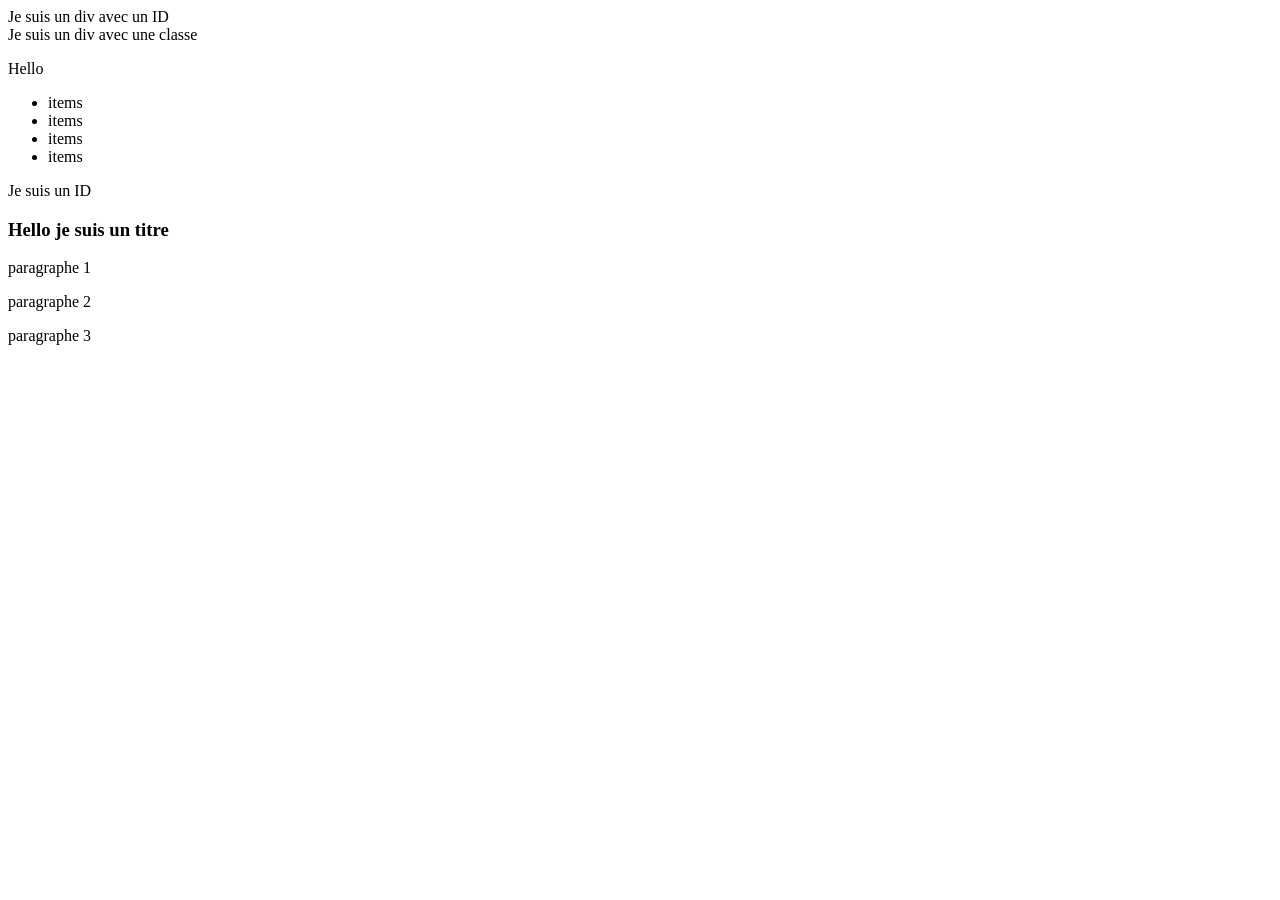
<file: 01-Notion-de-base/12-Selecteurs/index.html>
<!doctype html>
<html lang="en">
  <head>
    <meta charset="UTF-8" />
    <meta name="viewport" content="width=device-width, initial-scale=1.0" />
    <title>Document</title>
  </head>
  <body>
    <div id="myDiv">Je suis un div avec un ID</div>
    <div id="myClass">Je suis un div avec une classe</div>

    <p>Hello</p>

    <ul>
      <li>items</li>
      <li>items</li>
      <li>items</li>
      <li>items</li>
    </ul>

    <p id="myStr">Je suis un ID</p>

    <h3 class="title">Hello je suis un titre</h3>

    <p class="p1">paragraphe 1</p>
    <p class="p2">paragraphe 2</p>
    <p class="p3">paragraphe 3</p>

    <script src="./app.js"></script>
  </body>
</html>
</file>
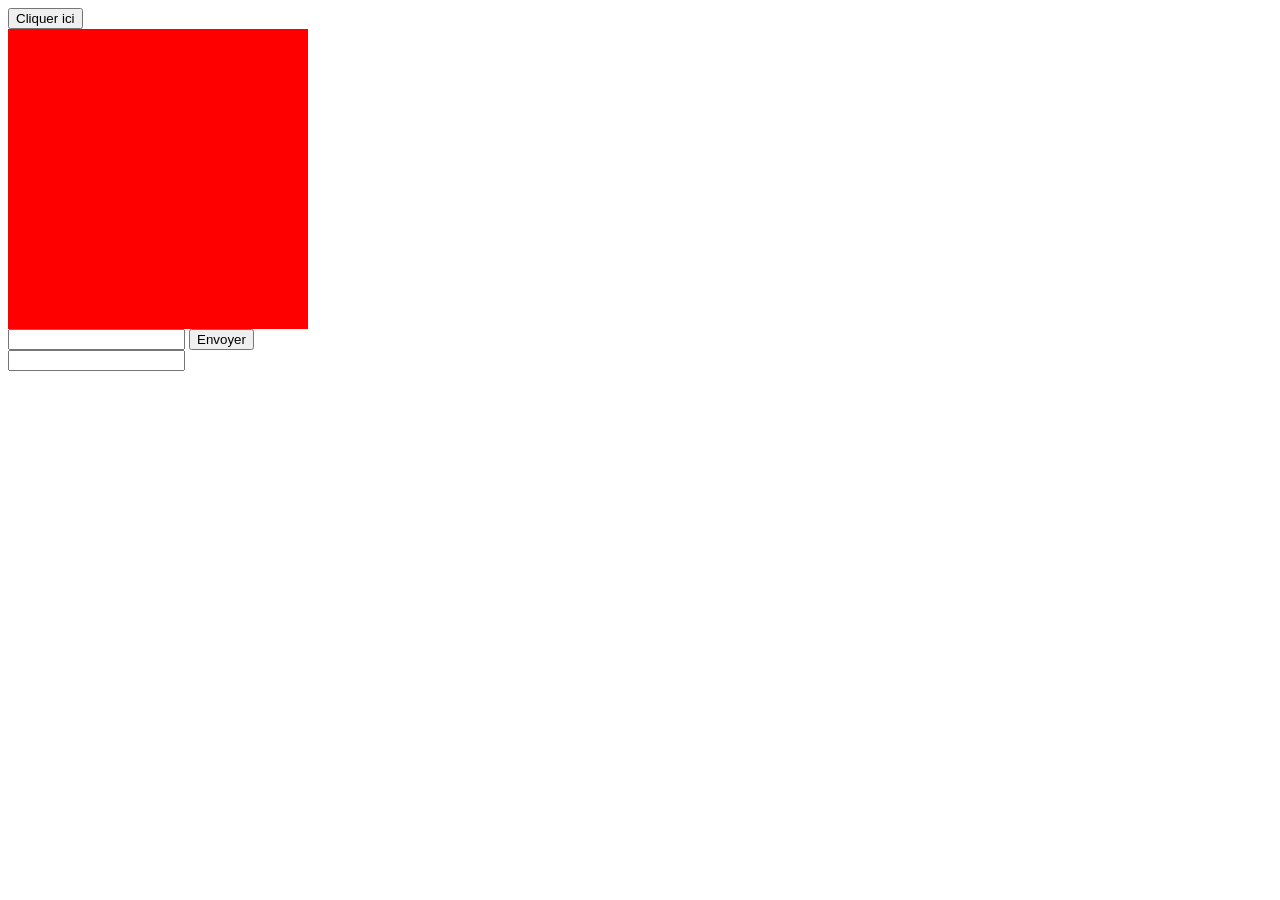
<file: 01-Notion-de-base/13-Les-Evenements/index.html>
<!doctype html>
<html lang="en">
  <head>
    <meta charset="UTF-8" />
    <meta name="viewport" content="width=device-width, initial-scale=1.0" />
    <title>Document</title>
  </head>
  <body>

    <button>Cliquer ici</button>

    <div class="box" style="width: 300px; height: 300px; background: red;"></div>

    <form action="">
      <input type="text" />
      <button>Envoyer</button>
    </form>

    <input type="text" id="str" />

    <script src="./app.js"></script>
  </body>
</html>
</file>
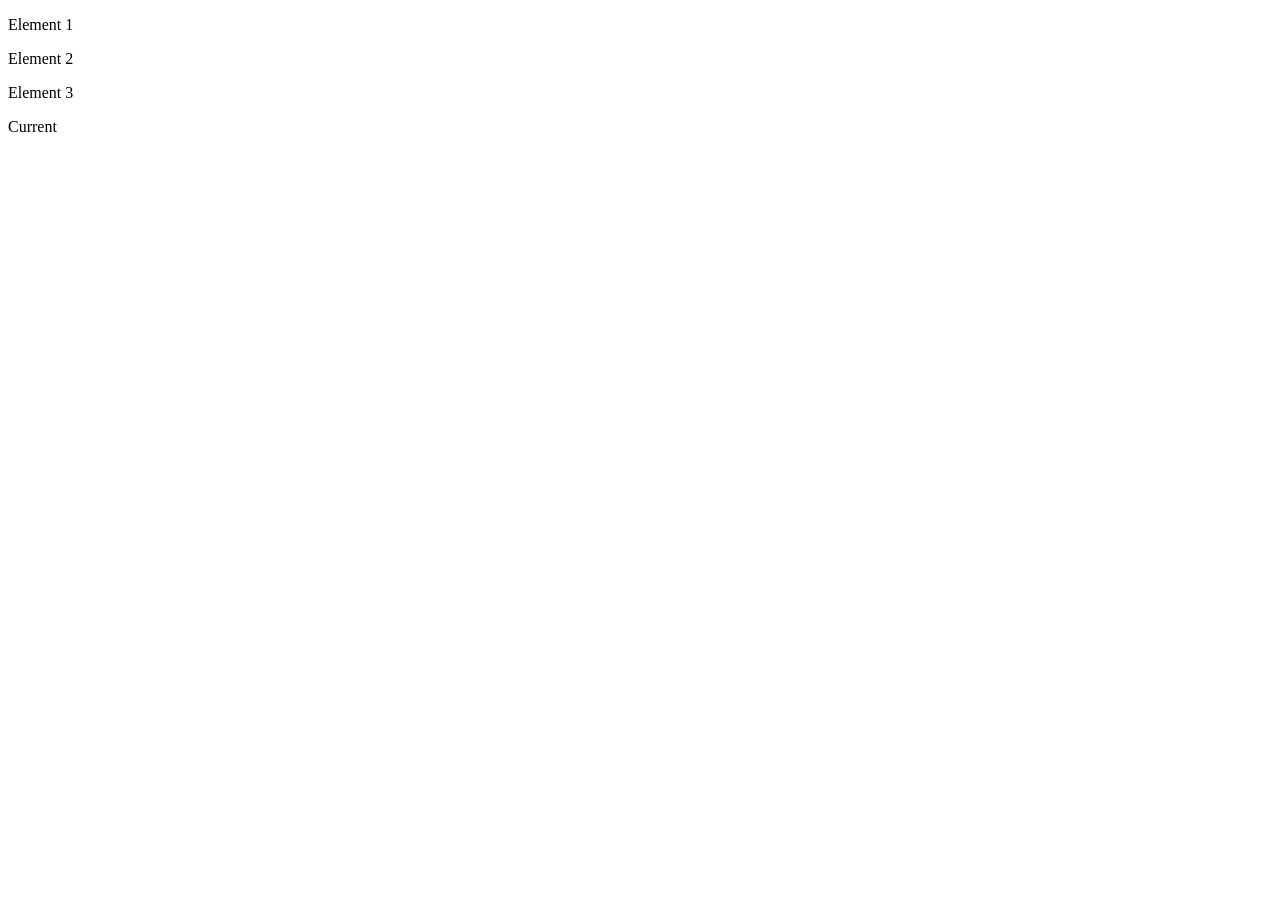
<file: 01-Notion-de-base/18-System-Parentt-Enfant/index.html>
<!doctype html>
<html lang="en">
  <head>
    <meta charset="UTF-8" />
    <meta name="viewport" content="width=device-width, initial-scale=1.0" />
    <title>Document</title>
  </head>
  <body>
    <div id="parent">
      <p id="child">Element 1</p>
      <p>Element 2</p>
      <p>Element 3</p>
    </div>

    <p id="current">Current</p>
    <script src="./app.js"></script>
  </body>
</html>
</file>
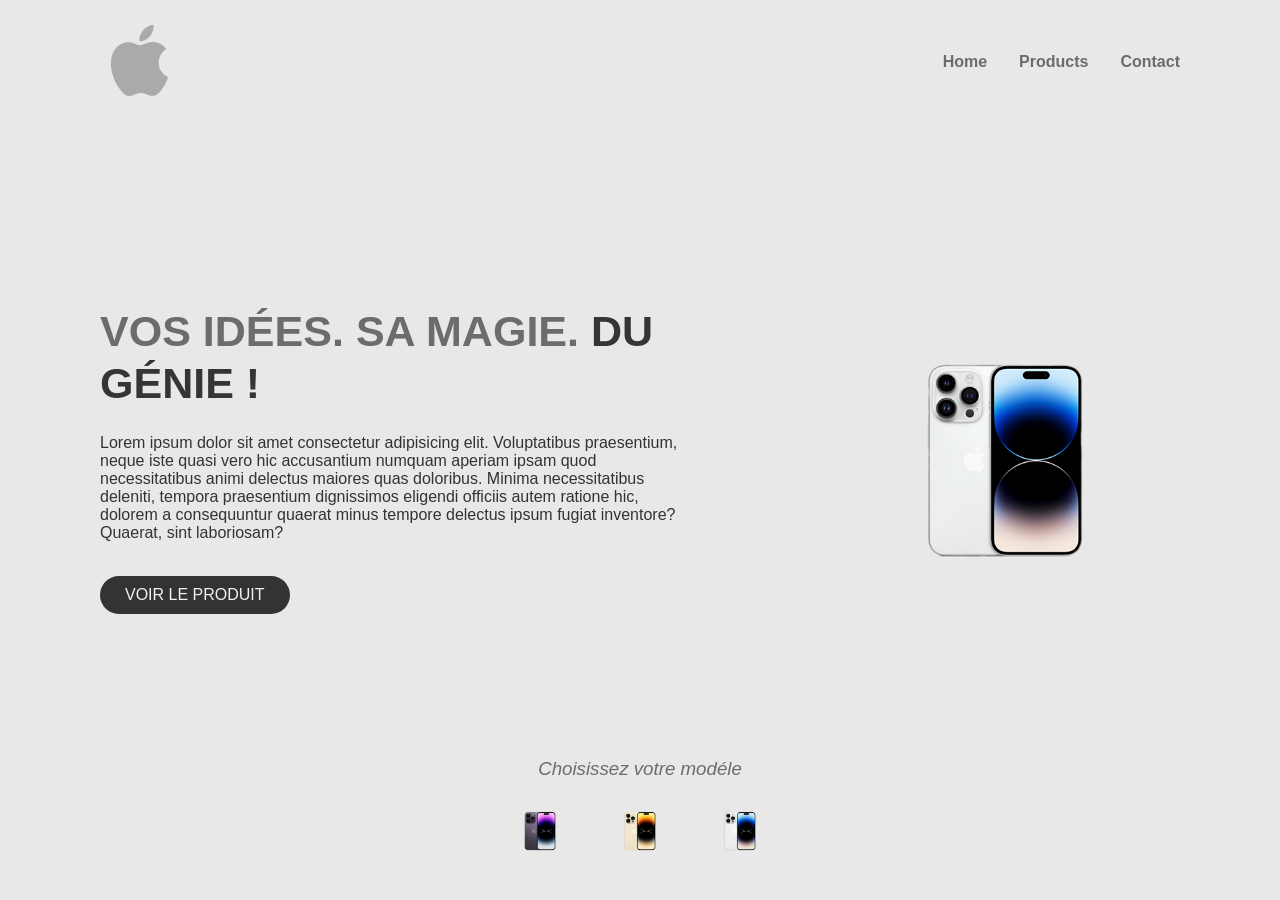
<file: 01-Notion-de-base/21-Apple-Project/index.html>
<!doctype html>
<html lang="fr">
  <head>
    <meta charset="UTF-8" />
    <meta http-equiv="X-UA-Compatible" content="IE=edge" />
    <meta name="viewport" content="width=device-width, initial-scale=1.0" />
    <link rel="stylesheet" href="style.css" />
    <title>Apple</title>
  </head>
  <body>
    <section class="global">
      <header>
        <a href="#" class="logo">
          <img src="./src/logo.png" alt="" />
        </a>
        <ul>
          <li>
            <a href="#">Home</a>
          </li>
          <li>
            <a href="#">Products</a>
          </li>
          <li>
            <a href="#">Contact</a>
          </li>
        </ul>
      </header>
      <div class="content">
        <div class="box">
          <h2>Vos idées. Sa magie. <span>Du génie !</span></h2>
          <p>
            Lorem ipsum dolor sit amet consectetur adipisicing elit.
            Voluptatibus praesentium, neque iste quasi vero hic accusantium
            numquam aperiam ipsam quod necessitatibus animi delectus maiores
            quas doloribus. Minima necessitatibus deleniti, tempora praesentium
            dignissimos eligendi officiis autem ratione hic, dolorem a
            consequuntur quaerat minus tempore delectus ipsum fugiat inventore?
            Quaerat, sint laboriosam?
          </p>
          <a href="#">Voir le produit</a>
        </div>
        <div class="box-img">
          <img src="./src/Iphone-03.png" alt="" class="phone" />
        </div>
      </div>
      <h3>Choisissez votre modéle</h3>
      <ul class="cont-imgs">
        <li>
          <img
            src="./src/Iphone-01.png"
            onclick="
              slider('./src/Iphone-01.png');
              couleur('#9d9d9d');
            "
            alt=""
          />
        </li>
        <li>
          <img
            src="./src/Iphone-02.png"
            onclick="
              slider('./src/Iphone-02.png');
              couleur('#eef1d5');
            "
            alt=""
          />
        </li>
        <li>
          <img
            src="./src/Iphone-03.png"
            onclick="
              slider('./src/Iphone-03.png');
              couleur('#e8e8e8');
            "
            alt=""
          />
        </li>
      </ul>
    </section>

    <script src="./app.js"></script>
  </body>
</html>
</file>
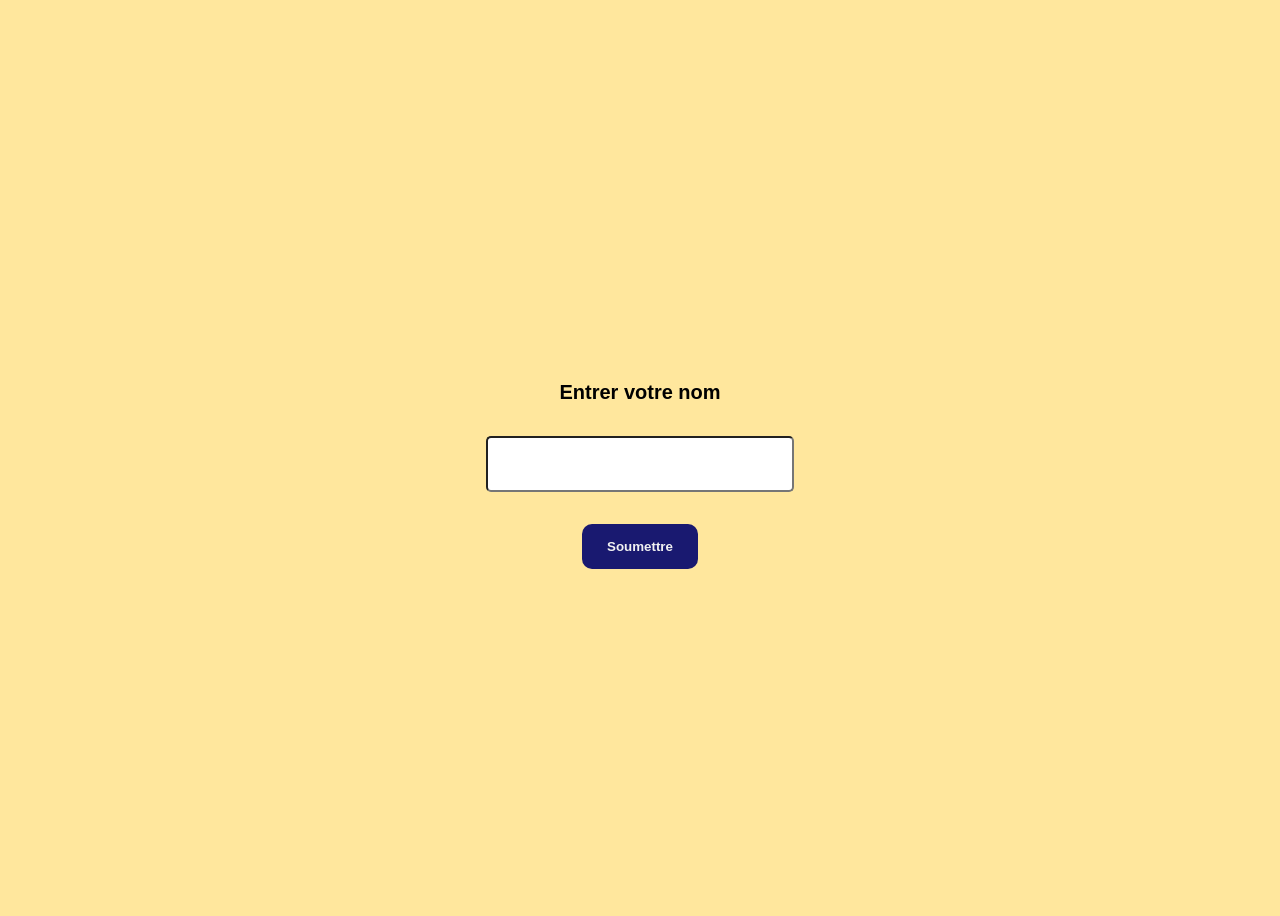
<file: 01-Notion-de-base/22-Exercice-prenom/index.html>
<!doctype html>
<html lang="en">
  <head>
    <meta charset="UTF-8" />
    <meta name="viewport" content="width=device-width, initial-scale=1.0" />
    <link rel="stylesheet" href="style.css" />
    <title>Document</title>
  </head>
  <body>
    <div class="container">
      <h1></h1>
      <form>
        <label for="nom">Entrer votre nom</label>
        <input type="text" id="nom" />
        <button onclick="getValue()">Soumettre</button>
      </form>
    </div>
    <script src="./app.js"></script>
  </body>
</html>
</file>
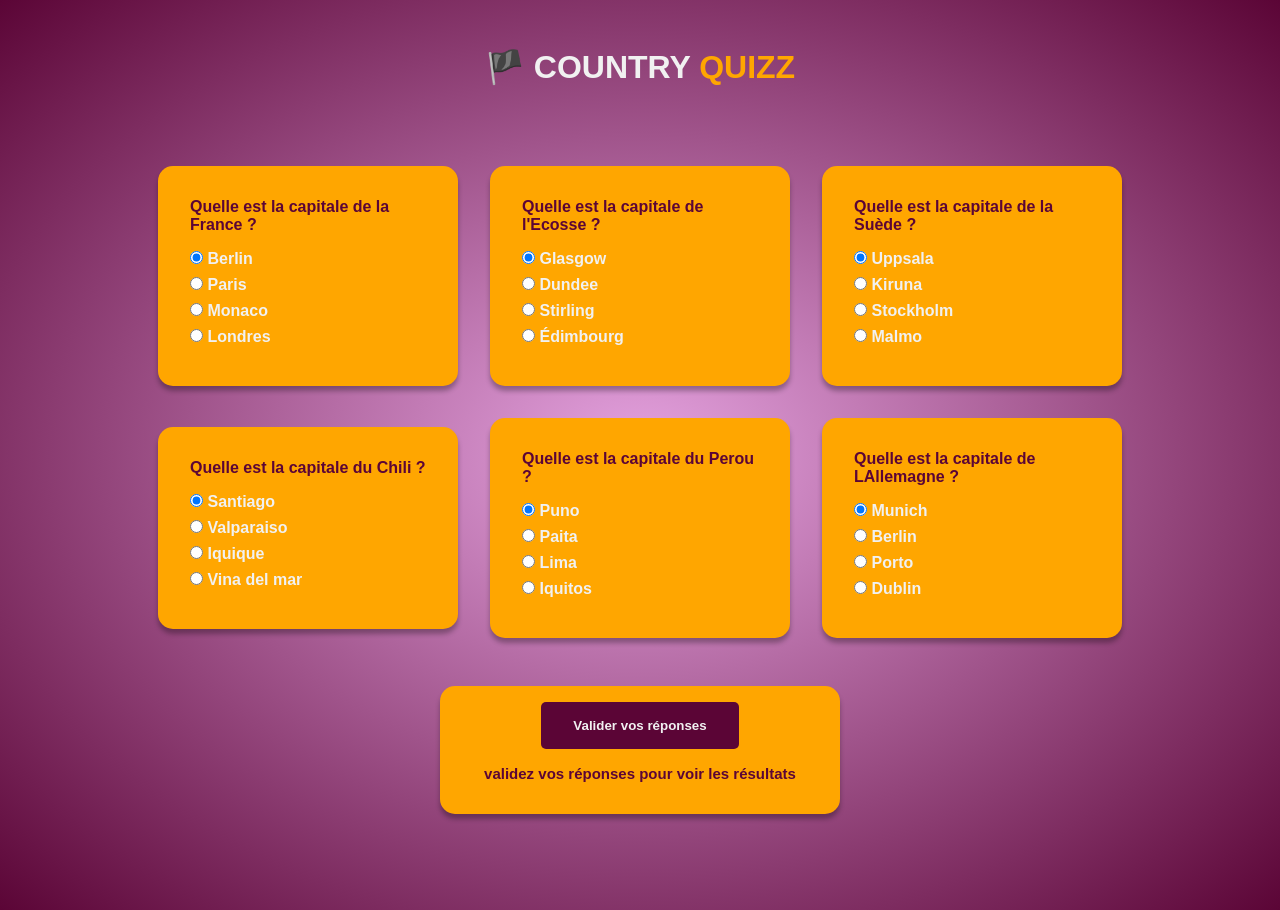
<file: 02-Tableaux/25-exercice-quizz/index.html>
<!doctype html>
<html lang="en">
  <head>
    <meta charset="UTF-8" />
    <meta http-equiv="X-UA-Compatible" content="IE=edge" />
    <meta name="viewport" content="width=device-width, initial-scale=1.0" />
    <link rel="stylesheet" href="style.css" />
    <title>Quizz</title>
  </head>

  <body>
    <h1>🏴 Country <span>Quizz</span></h1>
    <div class="container">
      <form class="quizz-form">
        <div class="container-question">
          <div class="box-question">
            <h4>Quelle est la capitale de la France ?</h4>
            <div>
              <input type="radio" name="q1" id="Berlin" value="a" checked />
              <label for="Berlin">Berlin</label>
            </div>
            <div>
              <input type="radio" name="q1" id="Paris" value="b" />
              <label for="Paris">Paris</label>
            </div>
            <div>
              <input type="radio" name="q1" id="Monaco" value="c" />
              <label for="Monaco">Monaco</label>
            </div>
            <div>
              <input type="radio" name="q1" id="Londres" value="d" />
              <label for="Londres">Londres</label>
            </div>
          </div>

          <div class="box-question">
            <h4>Quelle est la capitale de l'Ecosse ?</h4>
            <div>
              <input type="radio" name="q2" id="Glasgow" value="a" checked />
              <label for="Glasgow">Glasgow</label>
            </div>
            <div>
              <input type="radio" name="q2" id="Dundee" value="b" />
              <label for="Dundee">Dundee</label>
            </div>
            <div>
              <input type="radio" name="q2" id="Stirling" value="c" />
              <label for="Stirling">Stirling</label>
            </div>
            <div>
              <input type="radio" name="q2" id="Édimbourg" value="d" />
              <label for="Édimbourg">Édimbourg</label>
            </div>
          </div>

          <div class="box-question">
            <h4>Quelle est la capitale de la Suède ?</h4>
            <div>
              <input type="radio" name="q3" id="Uppsala" value="a" checked />
              <label for="Uppsala">Uppsala</label>
            </div>
            <div>
              <input type="radio" name="q3" id="Kiruna" value="b" />
              <label for="Kiruna">Kiruna</label>
            </div>
            <div>
              <input type="radio" name="q3" id="Stockholm" value="c" />
              <label for="Stockholm">Stockholm</label>
            </div>
            <div>
              <input type="radio" name="q3" id="Malmo" value="d" />
              <label for="Malmo">Malmo</label>
            </div>
          </div>

          <div class="box-question">
            <h4>Quelle est la capitale du Chili ?</h4>
            <div>
              <input type="radio" name="q4" id="Santiago" value="a" checked />
              <label for="Santiago">Santiago</label>
            </div>
            <div>
              <input type="radio" name="q4" id="Valparaiso" value="b" />
              <label for="Valparaiso">Valparaiso</label>
            </div>
            <div>
              <input type="radio" name="q4" id="Iquique" value="c" />
              <label for="Iquique">Iquique</label>
            </div>
            <div>
              <input type="radio" name="q4" id="Vina del mar" value="d" />
              <label for="Vina del mar">Vina del mar</label>
            </div>
          </div>

          <div class="box-question">
            <h4>Quelle est la capitale du Perou ?</h4>
            <div>
              <input type="radio" name="q5" id="Puno" value="a" checked />
              <label for="Puno">Puno</label>
            </div>
            <div>
              <input type="radio" name="q5" id="Paita" value="b" />
              <label for="Paita">Paita</label>
            </div>
            <div>
              <input type="radio" name="q5" id="Lima" value="c" />
              <label for="Lima">Lima</label>
            </div>
            <div>
              <input type="radio" name="q5" id="Iquitos" value="d" />
              <label for="Iquitos">Iquitos</label>
            </div>
          </div>

          <div class="box-question">
            <h4>Quelle est la capitale de LAllemagne ?</h4>
            <div>
              <input type="radio" name="q6" id="Munich" value="a" checked />
              <label for="Munich">Munich</label>
            </div>
            <div>
              <input type="radio" name="q6" id="Berlin" value="b" />
              <label for="Berlin">Berlin</label>
            </div>
            <div>
              <input type="radio" name="q6" id="Porto" value="c" />
              <label for="Porto">Porto</label>
            </div>
            <div>
              <input type="radio" name="q6" id="Dublin" value="d" />
              <label for="Dublin">Dublin</label>
            </div>
          </div>
        </div>
        <div class="resultat">
          <button type="submit">Valider vos réponses</button>
          <h2>Validez vos réponses pour voir les résultats</h2>
          <p class="score"></p>
          <p class="info"></p>
        </div>
      </form>
    </div>

    <script src="app.js"></script>
  </body>
</html>
</file>
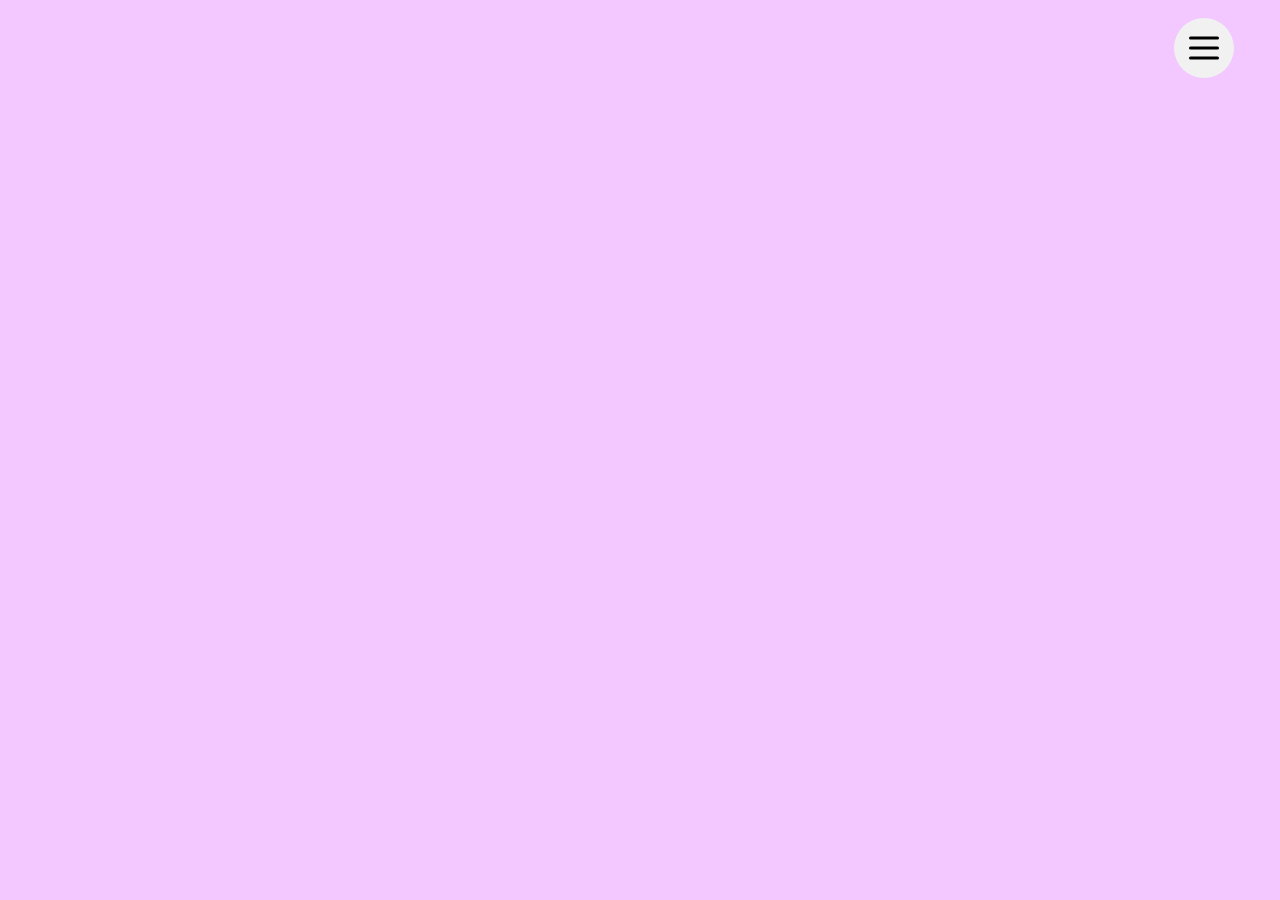
<file: 02-Tableaux/40-mobil-navbar/index.html>
<!doctype html>
<html lang="en">
  <head>
    <meta charset="UTF-8" />
    <meta http-equiv="X-UA-Compatible" content="IE=edge" />
    <meta name="viewport" content="width=device-width, initial-scale=1.0" />
    <link rel="stylesheet" href="style.css" />
    <title>Navbar mobile</title>
  </head>
  <body>
    <div class="burger">
      <div class="ligne"></div>
    </div>

    <nav>
      <ul>
        <li class="items">
          <span>Home</span>
        </li>
        <li class="items">
          <span>Produits</span>
        </li>
        <li class="items">
          <span>Newsletter</span>
        </li>
        <li class="items">
          <span>Contact</span>
        </li>
      </ul>
    </nav>

    <script src="app.js"></script>
  </body>
</html>
</file>
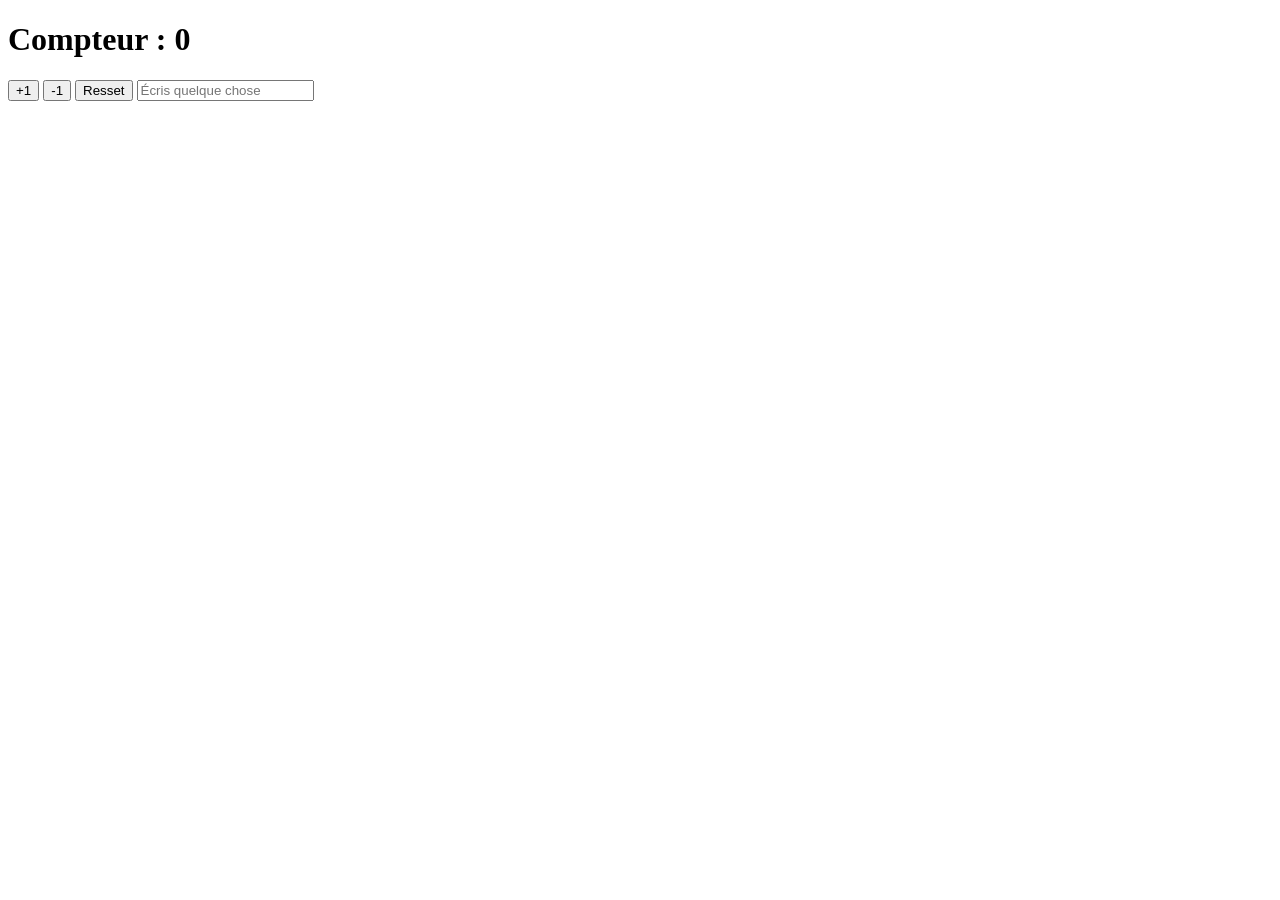
<file: projet_perso/DOM/Exercice1/index.html>
<!doctype html>
<html lang="fr">
  <head>
    <meta charset="UTF-8" />
    <title>Test DOM</title>
  </head>
  <body>
    <h1 id="titre">Compteur : 0</h1>
    <button id="plus">+1</button>
    <button id="moins">-1</button>
    <button id="reset">Resset</button>

    <input id="champ" placeholder="Écris quelque chose" />
    <p id="apercu"></p>

    <script src="script.js"></script>
  </body>
</html>
</file>
<file: 01-Notion-de-base/21-Apple-Project/style.css>
* {
  margin: 0;
  padding: 0;
  box-sizing: border-box;
  font-family: Arial, Helvetica, sans-serif;
}

section.global {
  position: relative;
  width: 100%;
  min-height: 100vh;
  padding: 120px 100px 100px 100px;
  display: flex;
  justify-content: space-between;
  align-items: center;
  background: #e8e8e8;
  transition: background 0.5s ease-in-out;
}

header {
  position: absolute;
  top: 0;
  left: 0;
  width: 100%;
  padding: 20px 100px;
  display: flex;
  justify-content: space-between;
  align-items: center;
}

header .logo img {
  max-width: 80px;
}

header ul {
  position: relative;
  display: flex;
  list-style: none;
}

header ul li a {
  text-decoration: none;
  color: rgb(108, 108, 108);
  font-weight: bold;
  margin-left: 2rem;
}

.content {
  position: relative;
  width: 100%;
  display: flex;
  justify-content: space-between;
  align-items: center;
}

.content .box {
  position: relative;
  max-width: 600px;
}

.content h2 {
  color: rgb(108, 108, 108);
  font-size: calc(18px + 1.8vw + 2px);
  line-height: 1.2;
  text-transform: uppercase;
  font-weight: 900;
}

.content h2 span {
  font-size: 1em;
  color: rgb(53, 53, 53);
}

.content .box p {
  color: #333;
  margin: 1.5rem 0;
}

.content .box a {
  display: inline-block;
  margin-top: 10px;
  padding: 10px 25px;
  background: #333;
  color: #f1f1f1;
  border-radius: 40px;
  font-weight: 500;
  text-decoration: none;
  text-transform: uppercase;
  transition: background 0.5s ease-in-out;
}

.content .box a:hover {
  background: #000;
}

.box-img {
  width: 500px;
  display: flex;
  justify-content: flex-end;
}

.box-img img.phone {
  width: 100%;
  max-width: 350px;
  height: auto;
}

h3 {
  font-weight: 400;
  position: absolute;
  left: 50%;
  transform: translateX(-50%);
  bottom: 120px;
  font-style: italic;
  color: rgb(108, 108, 108);
}

.cont-imgs {
  position: absolute;
  left: 50%;
  transform: translateX(-50%);
  bottom: 30px;
  display: flex;
  list-style: none;
  gap: 30px;
}

.cont-imgs li {
  cursor: pointer;
  transition: transform 0.5s ease-in-out;
}

.cont-imgs li:hover {
  transform: translateY(-10px);
}

.cont-imgs img {
  width: 70px;
  height: auto;
}

/* --- VERSION PETIT ÉCRAN (< 1024px) --- */
@media screen and (max-width: 1024px) {
  section.global {
    min-height: 100vh;
    padding: 30px 20px;
    flex-direction: column; /* Empile tous les éléments de la section */
    justify-content: flex-start;
  }

  header {
    position: relative;
    padding: 10px 0;
    margin-bottom: 10px;
    justify-content: center;
    order: 1; /* Le logo en tout premier en haut */
  }

  header ul {
    display: none; /* Cache le menu */
  }

  /* Fait remonter "Choisissez votre modèle" juste après le header */
  h3 {
    position: relative;
    left: auto;
    transform: none;
    bottom: auto;
    text-align: center;
    margin-top: 10px;
    margin-bottom: 10px;
    order: 2;
  }

  /* Fait remonter les miniatures juste après le texte h3 */
  .cont-imgs {
    position: relative;
    left: auto;
    transform: none;
    bottom: auto;
    justify-content: center;
    margin-bottom: 20px;
    order: 3;
    gap: 20px;
  }

  .cont-imgs img {
    width: 50px; /* Réduit un peu la taille des miniatures sur mobile */
  }

  /* Le bloc content (téléphone + texte + bouton) passe en dessous */
  .content {
    flex-direction: column;
    text-align: center;
    order: 4;
  }

  /* Place l'image du téléphone au milieu (avant le texte) */
  .box-img {
    justify-content: center;
    width: 100%;
    margin-bottom: 20px;
    order: 1;
  }

  .box-img img.phone {
    max-width: 240px;
  }

  /* Le bloc texte et le bouton vont tout en bas */
  .content .box {
    max-width: 100%;
    text-align: center;
    order: 2;
  }

  .content h2,
  .content p {
    text-align: center;
  }

  .content .box a {
    display: inline-block;
    margin: 1rem auto;
  }
}
</file>
<file: 01-Notion-de-base/22-Exercice-prenom/style.css>
body {
  background: rgb(255, 231, 157);
  font-family: Arial, Helvetica, sans-serif;
}

.container {
  width: 100%;
  height: 100vh;
  display: flex;
  justify-content: center;
  align-items: center;
  flex-direction: column;
}

h1 {
  font-size: 50px;
  margin-bottom: 2rem;
  color: midnightblue;
}

form {
  display: flex;
  justify-content: center;
  align-items: center;
  flex-direction: column;
}

form label {
  font-weight: 700;
  font-size: 20px;
  margin-bottom: 2rem;
}

form input {
  width: 300px;
  height: 50px;
  border-radius: 5px;
}

form button {
  margin: 2rem 0;
  padding: 15px 25px;
  color: #f1f1f1;
  background: midnightblue;
  border: none;
  outline: none;
  cursor: pointer;
  border-radius: 10px;
  font-weight: bold;
  transition: background 0.2s ease-in-out;
}

form button:hover {
  background: rgb(60, 60, 230);
}
</file>
<file: 02-Tableaux/25-exercice-quizz/style.css>
* {
  margin: 0;
  padding: 0;
  box-sizing: border-box;
}

body {
  font-family: Arial, Helvetica, sans-serif;
  height: auto;
  background: no-repeat center / cover
    radial-gradient(rgb(229, 163, 224), rgb(91, 5, 54));
}

h1 {
  text-align: center;
  margin: 3rem 0;
  color: #f1f1f1;
  text-transform: uppercase;
}

h1 span {
  color: rgb(255, 166, 0);
}

.container {
  width: 100%;
  height: auto;
}

.quizz-form {
  width: 100%;
  height: auto;
  display: flex;
  justify-content: center;
  align-items: center;
  flex-direction: column;
  padding: 1rem;
  margin-bottom: 3rem;
}

.container-question {
  width: 100%;
  height: auto;
  display: flex;
  justify-content: center;
  align-items: center;
  flex-wrap: wrap;
}

.box-question {
  width: 100%;
  max-width: 300px;
  margin: 1rem;
  background: rgb(255, 166, 0);
  padding: 2rem;
  box-shadow: 0 5px 5px 0 rgba(0, 0, 0, 0.3);
  border-radius: 15px;
}

.box-question h4 {
  color: rgb(91, 5, 54);
  margin-bottom: 1rem;
}

.box-question label {
  display: inline-block;
  font-weight: bold;
  color: #f1f1f1;
  margin-bottom: 0.5rem;
}

.resultat {
  color: rgb(91, 5, 54);
  background: rgb(255, 166, 0);
  width: 100%;
  max-width: 400px;
  margin: 2rem auto;
  padding: 1rem;
  border-radius: 15px;
  box-shadow: 0 5px 5px 0 rgba(0, 0, 0, 0.3);
}

.cont-btn {
  margin-top: 1rem;
}

button {
  display: block;
  padding: 1rem 2rem;
  background: rgb(91, 5, 54);
  color: #f1f1f1;
  border: none;
  border-radius: 5px;
  margin: 0 auto;
  cursor: pointer;
  font-weight: bold;
  transition: background 0.3s ease-in-out;
}

button:hover {
  background: rgba(91, 5, 54, 0.8);
}

.resultat h2 {
  color: rgb(91, 5, 54);
  font-size: 15px;
  text-align: center;
  text-transform: lowercase;
  margin: 1rem 0;
}

.info {
  font-size: 20px;
  color: #008000;
}

.score {
  font-size: 25px;
  font-weight: 400;
  text-align: center;
}

.score span,
.info {
  display: block;
  margin: 0.5rem 0;
  font-size: 30px;
  font-weight: 700;
  text-align: center;
}
</file>
<file: 02-Tableaux/40-mobil-navbar/style.css>
*,
::before,
::after {
  box-sizing: border-box;
  margin: 0;
  padding: 0;
  font-family: Arial, Helvetica, sans-serif;
}

body {
  background: rgb(243, 199, 255);
}

.burger {
  width: 60px;
  height: 60px;
  border-radius: 50%;
  position: absolute;
  top: 3rem;
  right: 1rem;
  transform: translate(-50%, -50%);
  background: #f1f1f1;
  cursor: pointer;
  z-index: 20;
}

.ligne {
  width: 50%;
  height: 3px;
  position: absolute;
  top: 50%;
  left: 50%;
  transform: translate(-50%, -50%);
  border-radius: 5px;
  background: #000;
}

.ligne::after,
.ligne::before {
  content: "";
  display: block;
  width: 100%;
  height: 3px;
  background: #000;
  border-radius: 5px;
  position: absolute;
}

.ligne::after {
  top: -10px;
}

.ligne::before {
  top: 10px;
}

/*  animation burger */

.burger.active .ligne::before {
  transition: transform 0.2s ease-in-out;
  transform: translateY(-10px) rotate(-45deg);
}

.burger.active .ligne::after {
  transition: transform 0.2s ease-in-out;
  transform: translateY(10px) rotate(45deg);
}

.burger.active .ligne {
  background: transparent;
}

/*  menu */

nav {
  height: 100vh;
  min-height: 900px;
  width: 300px;
  background: #333;
  color: #f1f1f1;
  position: relative;
  z-index: 5;
  transition: all 0.2s ease-in;
  left: -300px;
}

nav ul {
  padding-top: 200px;
  width: 100%;
  height: 100%;
  list-style-type: none;
}

nav .items {
  width: 100%;
  height: 10%;
  display: flex;
  justify-content: flex-start;
  align-items: center;
  padding-left: 80px;
  cursor: pointer;
  font-size: 25px;
}

nav .items span {
  position: relative;
}

nav .items span::after {
  content: "";
  position: absolute;
  left: 0;
  bottom: 0;
  display: block;
  background: #f1f1f1;
  width: 0%;
  height: 2px;
  transition: width 0.2s ease-in;
  border-radius: 2px;
}

nav .items span:hover::after {
  width: 100%;
}

nav.menu-active {
  left: 0;
}
</file>
